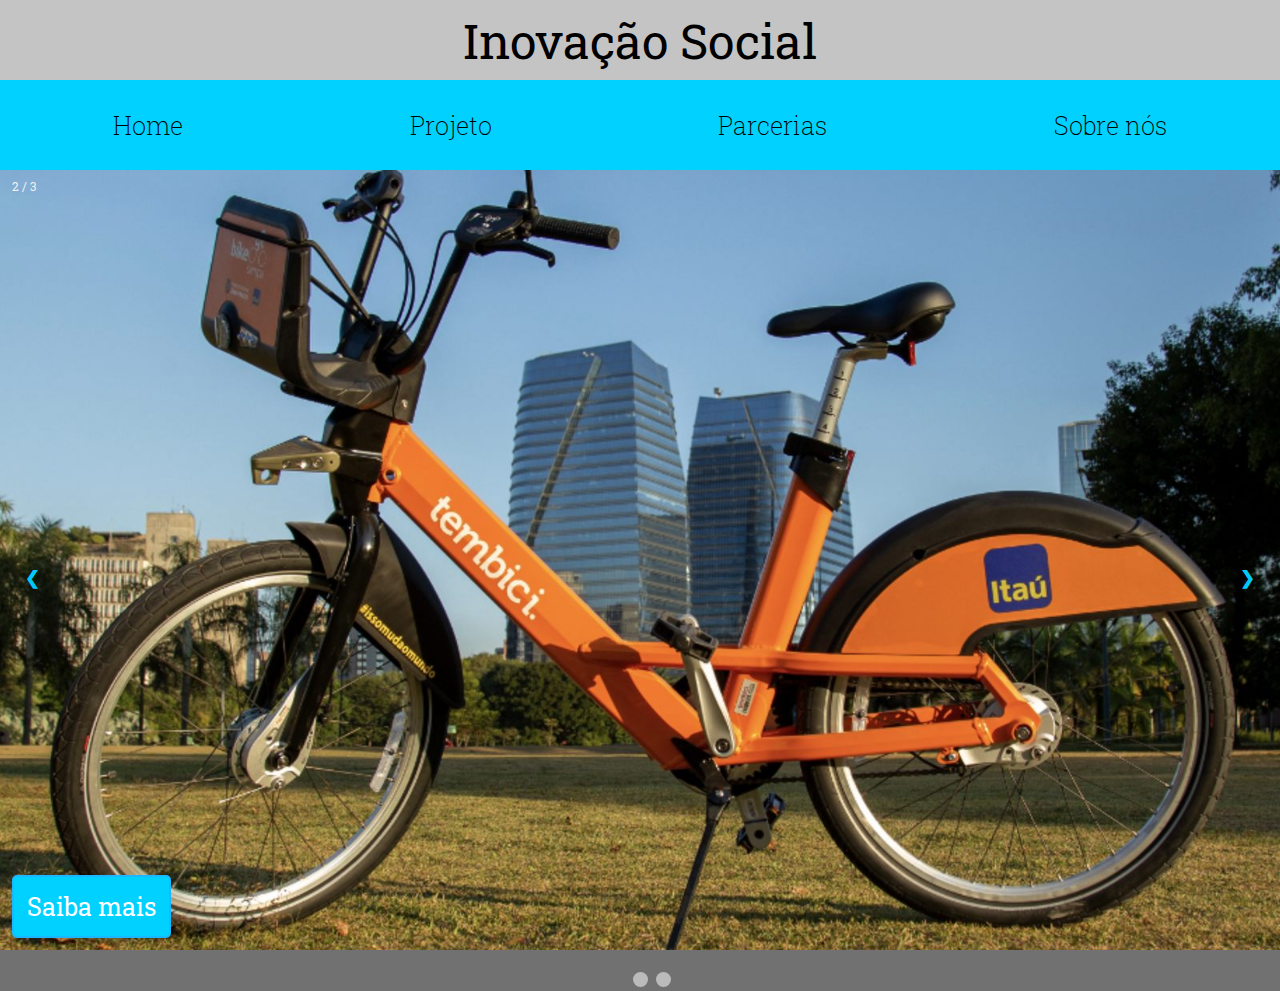
<file: index.html>
<!DOCTYPE html>
<html lang="en">
    <head>
        <meta charset="UTF-8">
        <meta http-equiv="X-UA-Compatible" content="IE=edge">
        <meta name="viewport" content="width=device-width, initial-scale=1.0">
        <!--font stuff-->
        <link rel="preconnect" href="https://fonts.googleapis.com">
        <link rel="preconnect" href="https://fonts.gstatic.com" crossorigin>
        <link href="https://fonts.googleapis.com/css2?family=Roboto+Slab:wght@100;200;400;600;700&display=swap" rel="stylesheet">
        <!--style sheets-->
        <link rel="stylesheet" href="style_sheets/index.css">
        <!--icon and title-->
        <link rel="icon" href="images/icon.png">
        <title>Trabalho de Sociologia</title>
    </head>
    <body>
        <header>
            <h1>Inovação Social</h1>
            <nav id = 'menu'>
                <a href="index.html">Home</a>
                <a href="projeto.html">Projeto</a>
                <a href="parcerias.html">Parcerias</a>
                <a href="sobrenos.html">Sobre nós</a>
            </nav>
        </header>

         <!-- Slideshow container -->
<div class="slideshow-container">

    <!-- Full-width images with number and caption text -->
    <div class="mySlides fade">
      <div class="numbertext">1 / 3</div>
      <img src="images/maluco andando de bike.jpg" style="width:100%">
      <div class="text"><button><a href="">Saiba mais</a></button></div>
    </div>
  
    <div class="mySlides fade">
      <div class="numbertext">2 / 3</div>
      <img src="images/download (1).jpg" style="width:100%">
      <div class="text"><button><a href="">Saiba mais</a></button></div>
    </div>
  
    <div class="mySlides fade">
      <div class="numbertext">3 / 3</div>
      <img src="images/download (2).jpg" style="width:100%">
      <div class="text"><button><a href="">Saiba mais</a></button></div>
    </div>
  
    <!-- Next and previous buttons -->
    <a class="prev" onclick="plusSlides(-1)">&#10094;</a>
    <a class="next" onclick="plusSlides(1)">&#10095;</a>
  </div>
  <br>
  
  <!-- The dots/circles -->
  <div style="text-align:center">
    <span class="dot" onclick="currentSlide(1)"></span>
    <span class="dot" onclick="currentSlide(2)"></span>
    <span class="dot" onclick="currentSlide(3)"></span>
  </div> 

  <script src="scripts/script.js"></script>
    </body>
</html>
</file>
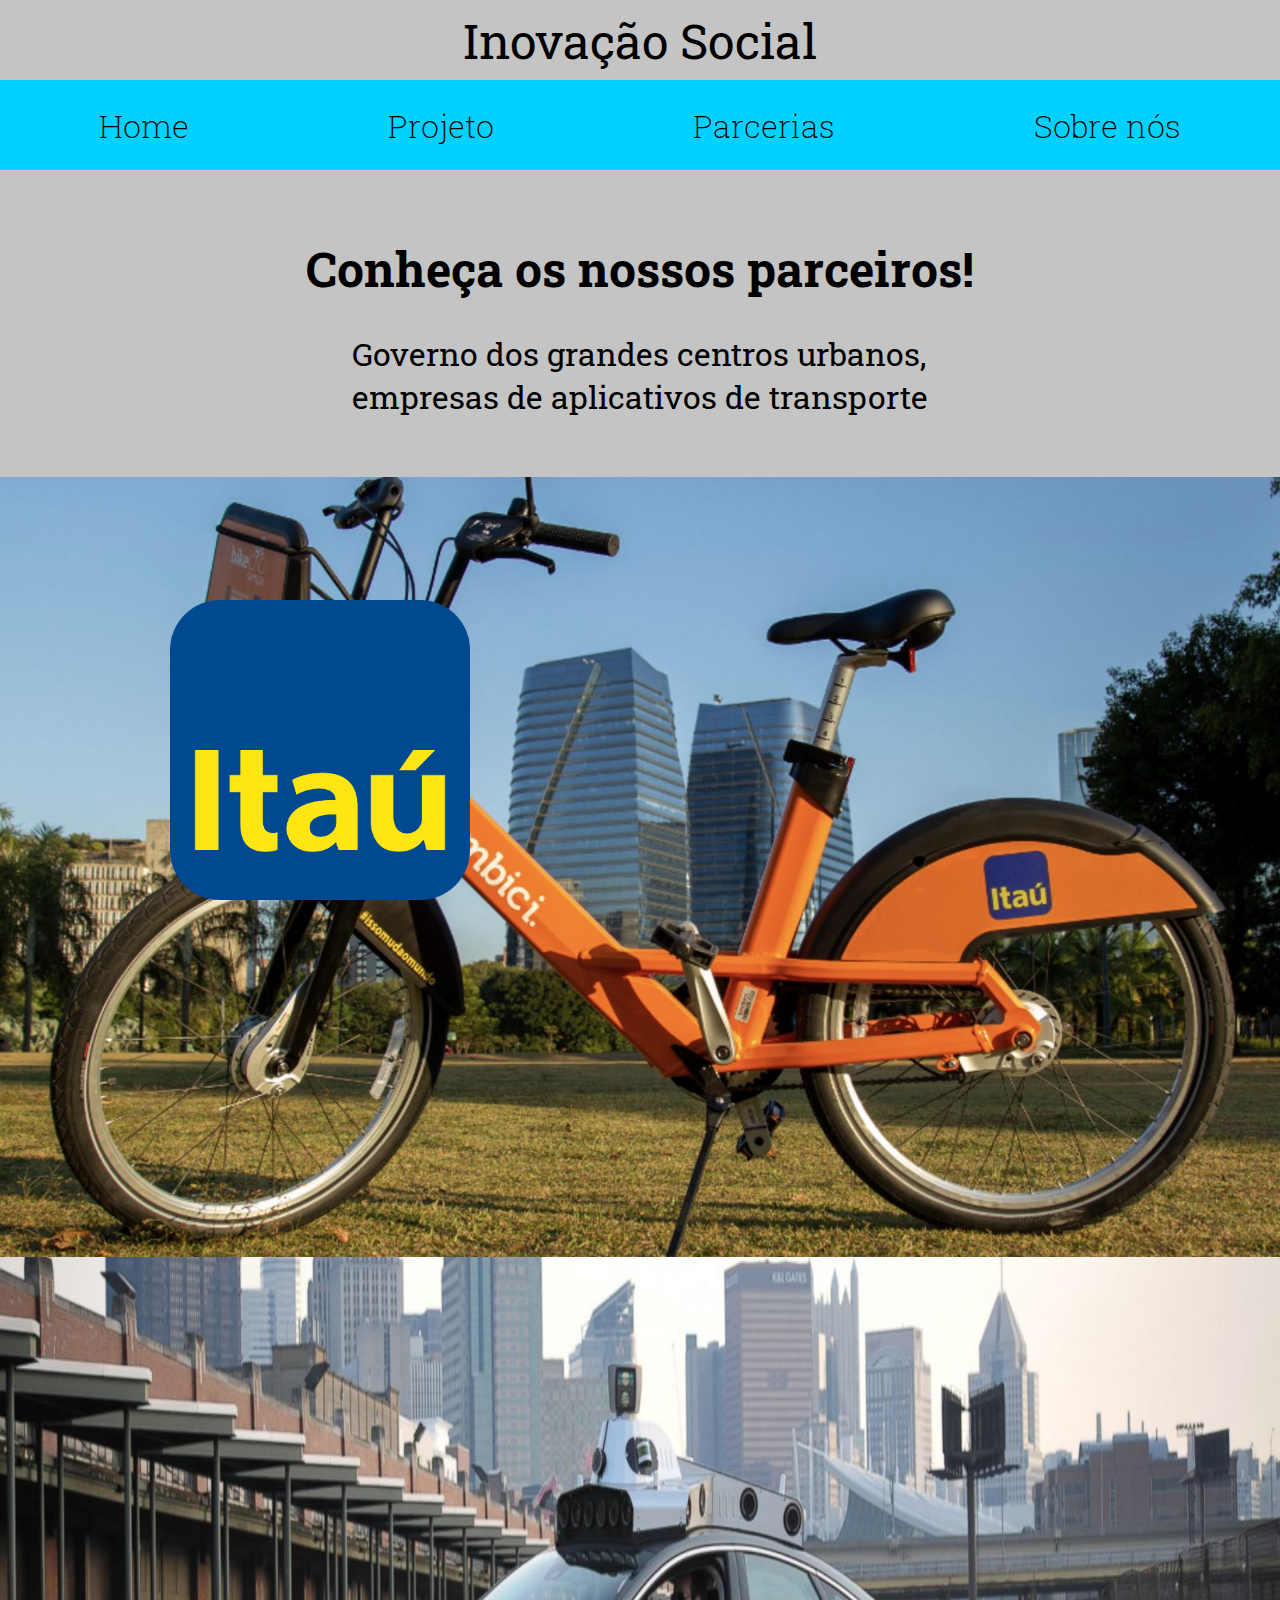
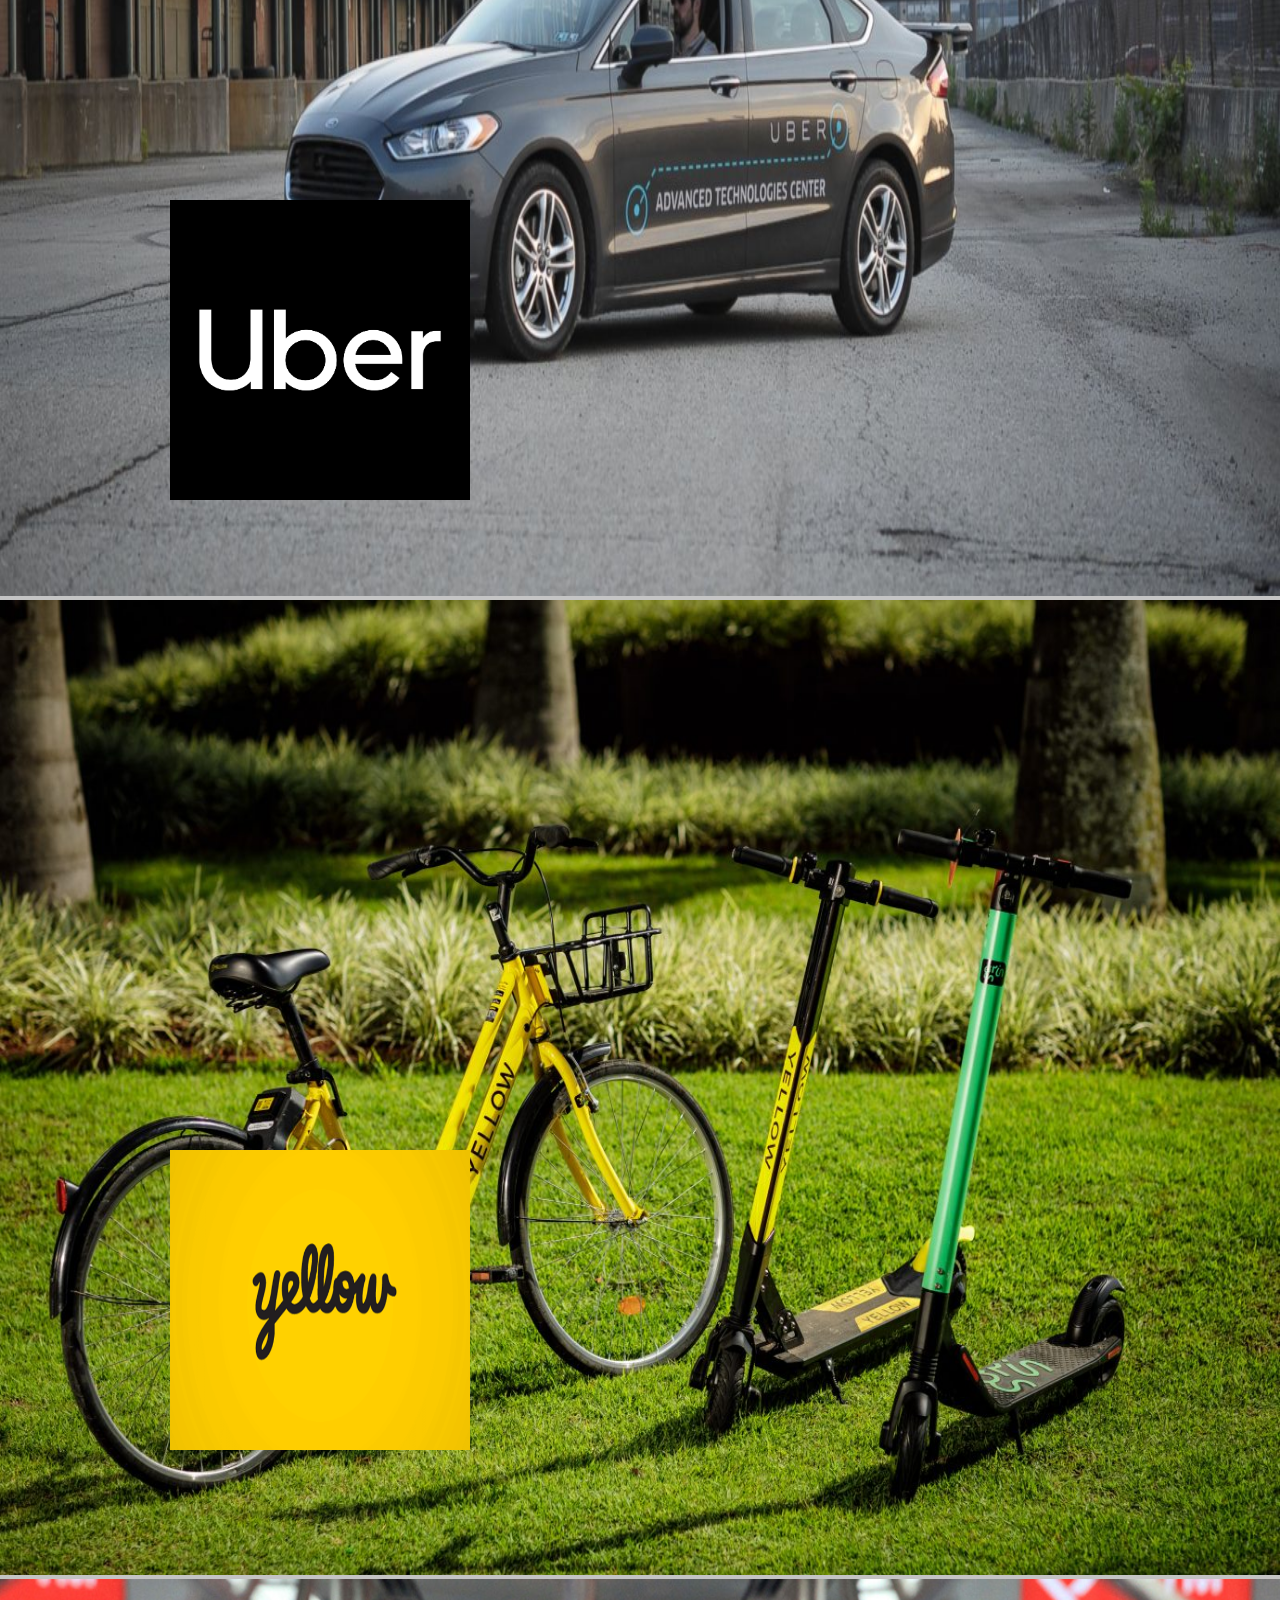
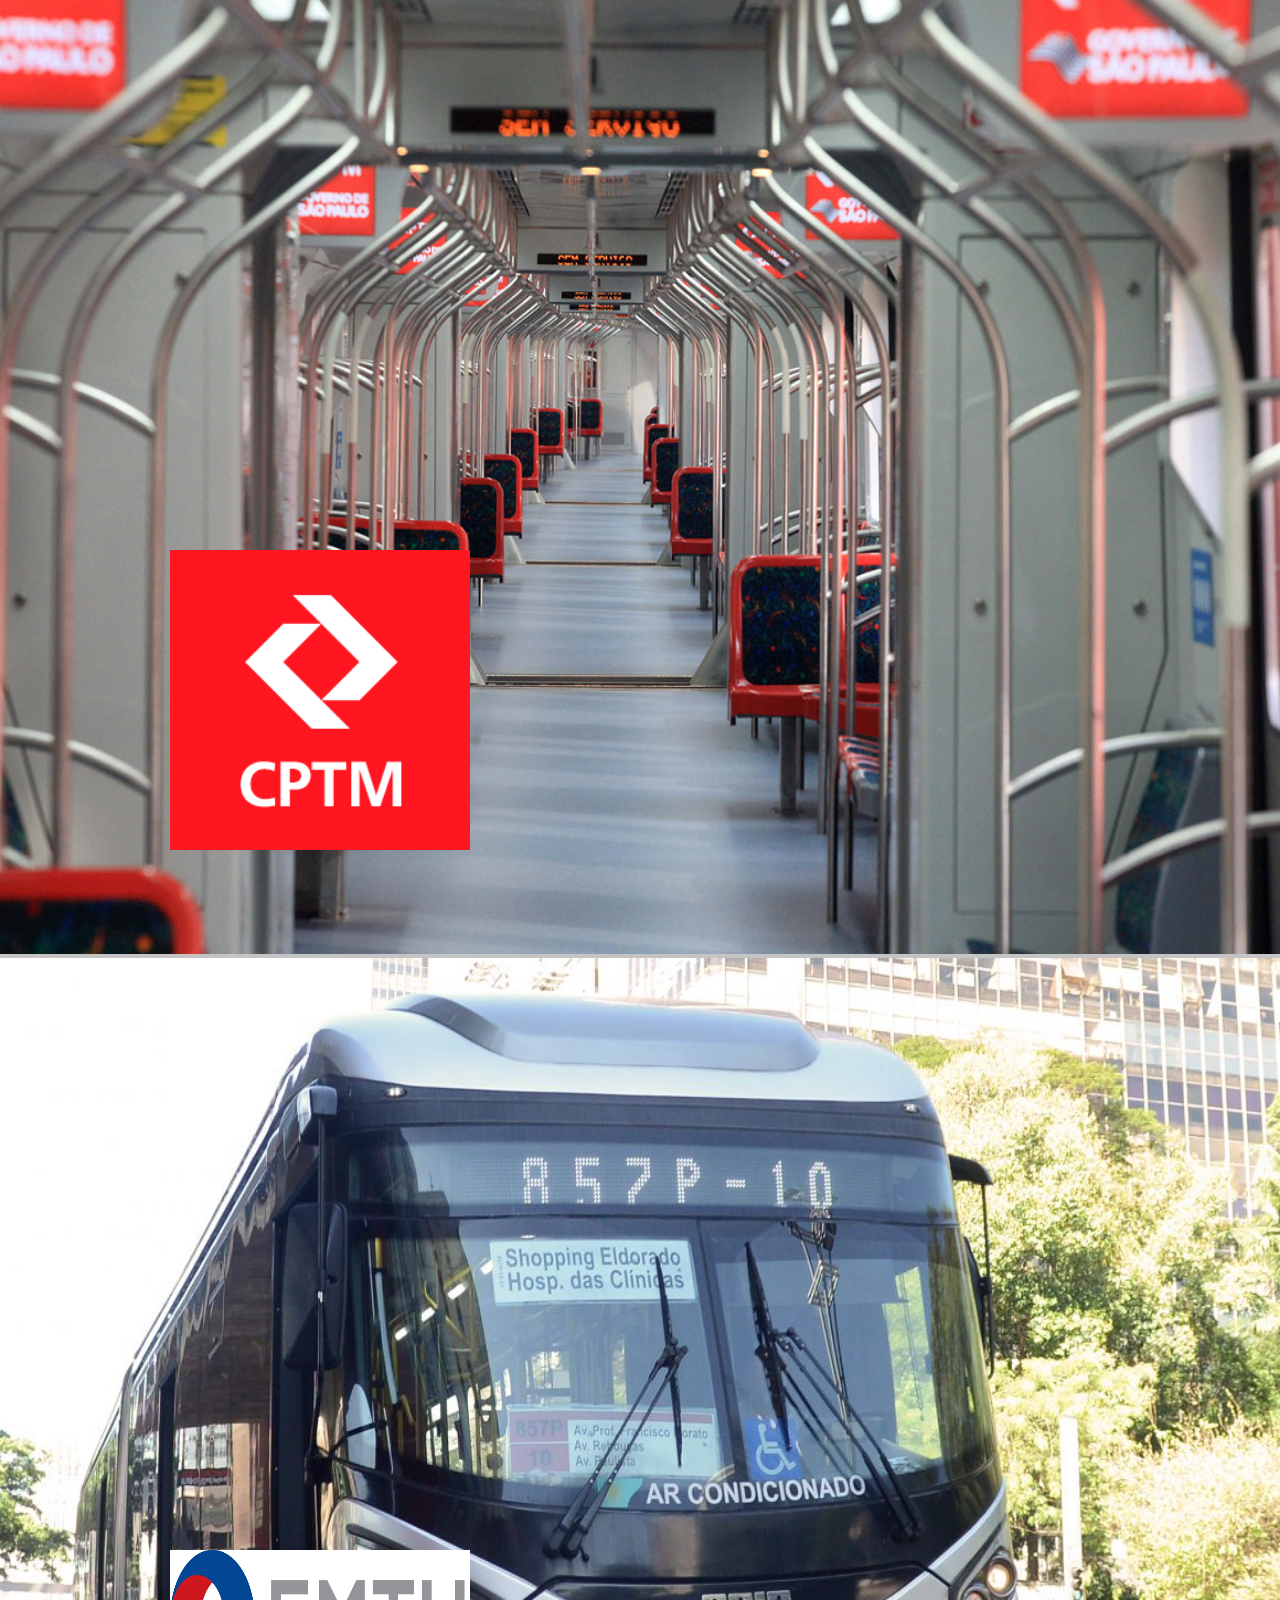
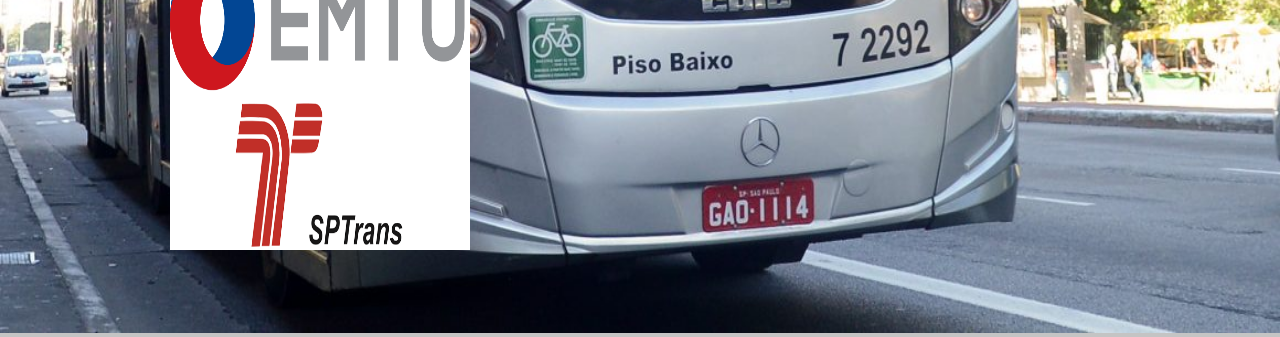
<file: parcerias.html>
<!DOCTYPE html>
<html lang="en">
    <head>
       <meta charset="UTF-8">

       <meta http-equiv="X-UA-Compatible" content="IE=edge">
       <meta name="viewport" content="width=device-width, initial-scale=1.0">
       <!--font stuff-->
       <link rel="preconnect" href="https://fonts.googleapis.com">
       <link rel="preconnect" href="https://fonts.gstatic.com" crossorigin>
       <link href="https://fonts.googleapis.com/css2?family=Roboto+Slab:wght@100;200;400;600;700&display=swap" rel="stylesheet">
       <!--style sheets-->
       <link rel="stylesheet" href="style_sheets/parcerias.css">
       <!--icon and title-->
       <link rel="icon" href="images/icon.png">
       <title>Trabalho de Sociologia</title>
    </head>
    <body>
         <header>
             <h1>Inovação Social</h1>
             <nav id="menu">
                 <a href="index.html">Home</a>
                 <a href="projeto.html">Projeto</a>
                 <a href="parcerias.html">Parcerias</a>
                 <a href="sobrenos.html">Sobre nós</a>
             </nav>
         </header>
         <!--main text-->
         <main>
             <h1>Conheça os nossos parceiros!</h1>
             <sub id="caption">
                 Governo dos grandes centros urbanos, <br> empresas de aplicativos de transporte
             </sub>
         </main>
         <br>
         <br>
         <br>
         <!--IMAGE ITAU-->
         <div id="itau"><img src="images/bike_itau.jpg"style="width:100%"/></div>
         <div id="logo_itau">
             <img src="images/itau_logo.png" height="300" width="300"/>
         </div>

         <!--IMAGE UBER-->

         <img src="images/carro.jpg" height="975" width="1680"  style="width: 100%"/>
         <div id="logo_uber">
             <img src="images/uber.png" height="300" width="300"/>
         </div>

         <!--IMAGE YELLOW-->
         <img src="images/bike_yellow.jpg" height="975" width="1680" STYLE="width: 100%"/>
         <div id="logo_yellow">
             <img src="images/yellow.png" height="300" width="300"/>
         </div>


        <!--IMAGE CPTM-->
         <img src="images/trem.jpg" height="975" width="1680" STYLE="width: 100%"/>
         <div id="logo_trem">
             <img src="images/logocptm.png" height="300" width="300"/>
         </div>

         <!--IMAGE ONIBUS-->
         <img src="images/onibus.jpg" height="975" width="1680" style="width: 100%"/>
         <div id="logo_onibus">
             <img src="images/emtu-logo.png" height="300" width="300"/>
         </div>

    </body>
</html>
</file>
<file: style_sheets/index.css>
header h1{
  display: flex;
  justify-content: center;
  align-items: center;
  flex-flow: wrap row;
  margin: 0;
  background-color: #c4c4c4;
  text-align: center;
  padding: 0rem;
  height: 5rem;
  font-family: Roboto Slab;
  font-weight: 400;
  font-size: 36pt;
}
header nav{
  display: flex;
  justify-content: space-around;
  align-items: center;
  flex-flow: wrap row;
  font-family: Roboto Slab;
  font-weight: 200;
  font-size: 24pt;
  background-color: #00D1FF;
  height: 5.625rem;
}
header nav a{
  text-decoration: none;
  color: black;
}
body{
    margin: 0;
    background-color: #717171;
}

* {box-sizing:border-box}

/* Slideshow container */
.slideshow-container {
  position: relative;
  margin: auto;
}

/* Hide the images by default */
.mySlides {
  display: none;
}

/* Next & previous buttons */
.prev, .next {
  cursor: pointer;
  position: absolute;
  top: 50%;
  width: auto;
  margin-top: -22px;
  padding: 25px;
  color: rgb(0, 201, 252);
  font-weight: bold;
  font-size: 18px;
  transition: 0.6s ease;
  border-radius: 0 3px 3px 0;
  user-select: none;
}

/* Position the "next button" to the right */
.next {
  right: 0;
  border-radius: 3px 0 0 3px;
}

/* On hover, add a black background color with a little bit see-through */
.prev:hover, .next:hover {
  background-color: rgba(0,0,0,0.8);
}

/* Caption text */
.text {
  color: #f2f2f2;
  font-size: 15px;
  padding: 8px 12px;
  position: absolute;
  bottom: 8px;
  width: 100%;
  font-family: Roboto Slab;
}

/* Number text (1/3 etc) */
.numbertext {
  color: #f2f2f2;
  font-family: Roboto Slab;
  font-size: 12px;
  padding: 8px 12px;
  position: absolute;
  top: 0;
}

/* The dots/bullets/indicators */
.dot {
  cursor: pointer;
  height: 15px;
  width: 15px;
  margin: 0 2px;
  background-color: #bbb;
  border-radius: 50%;
  display: inline-block;
  transition: background-color 0.6s ease;
}

.active, .dot:hover {
  background-color: #717171;
}

/* Fading animation */
.fade {
  -webkit-animation-name: fade;
  -webkit-animation-duration: 1.5s;
  animation-name: fade;
  animation-duration: 1.5s;
}

@-webkit-keyframes fade {
  from {opacity: .4}
  to {opacity: 1}
}

@keyframes fade {
  from {opacity: .4}
  to {opacity: 1}
}

/*Button*/

button{
    background-color:#00D1FF;
    padding: 13px;
    border: 2px solid #1bb7ff ;
    border-radius: 5px;
}

a{
    text-decoration: none;
    font-family: Roboto Slab;
    font-size: 25px;
    color: white;
}
</file>
<file: style_sheets/parcerias.css>
header h1{
    display: flex;
    justify-content: center;
    align-items: center;
    flex-flow: wrap row;
    margin: 0;
    background-color: #c4c4c4;
    text-align: center;
    padding: 0rem;
    height: 5rem;
    font-family: Roboto Slab;
    font-weight: 400;
    font-size: 36pt;
}
header nav{
    display: flex;
    justify-content: space-around;
    align-items: center;
    flex-flow: wrap row;
    font-family: Roboto Slab;
    font-weight: 200;
    font-size: 24pt;
    background-color: #00D1FF;
    height: 5.625rem;
}
header nav a{
    text-decoration: none;
    color: black;
}
body{
    margin: 0;
    background-color: #c4c4c4;
}
main{
    position: relative;
    top: 35px;
}
main h1{
    display: flex;
    justify-content: center;
    text-align: center;
    font-size: 36pt;
    font-family: Roboto Slab;
    color: black;
}

main sub{
    display: flex;
    justify-content: center;
    color: black;
    font-size: 24pt;
    font-family: Roboto Slab;
}

#itau{
    position: relative;
    top: 40px;
}

#logo_itau{
    flex-flow: row wrap;
    display: flex;
    position: absolute;
    top: 600px;
    left: 170px;
}

#logo_uber{
    display: flex;
    flex-flow: row wrap;
    position: absolute;
    top: 1800px;
    left: 170px;
}

#logo_yellow{
    display: flex;
    flex-flow: row wrap;
    position: absolute;
    top: 2750px;
    left: 170px;
}

#logo_trem{
    display: flex;
    flex-flow: row wrap;
    position: absolute;
    top: 3750px;
    left: 170px;
}

#logo_onibus{
    display: flex;
    flex-flow: row wrap;
    position: absolute;
    top: 4750px;
    left: 170px;
}
</file>
